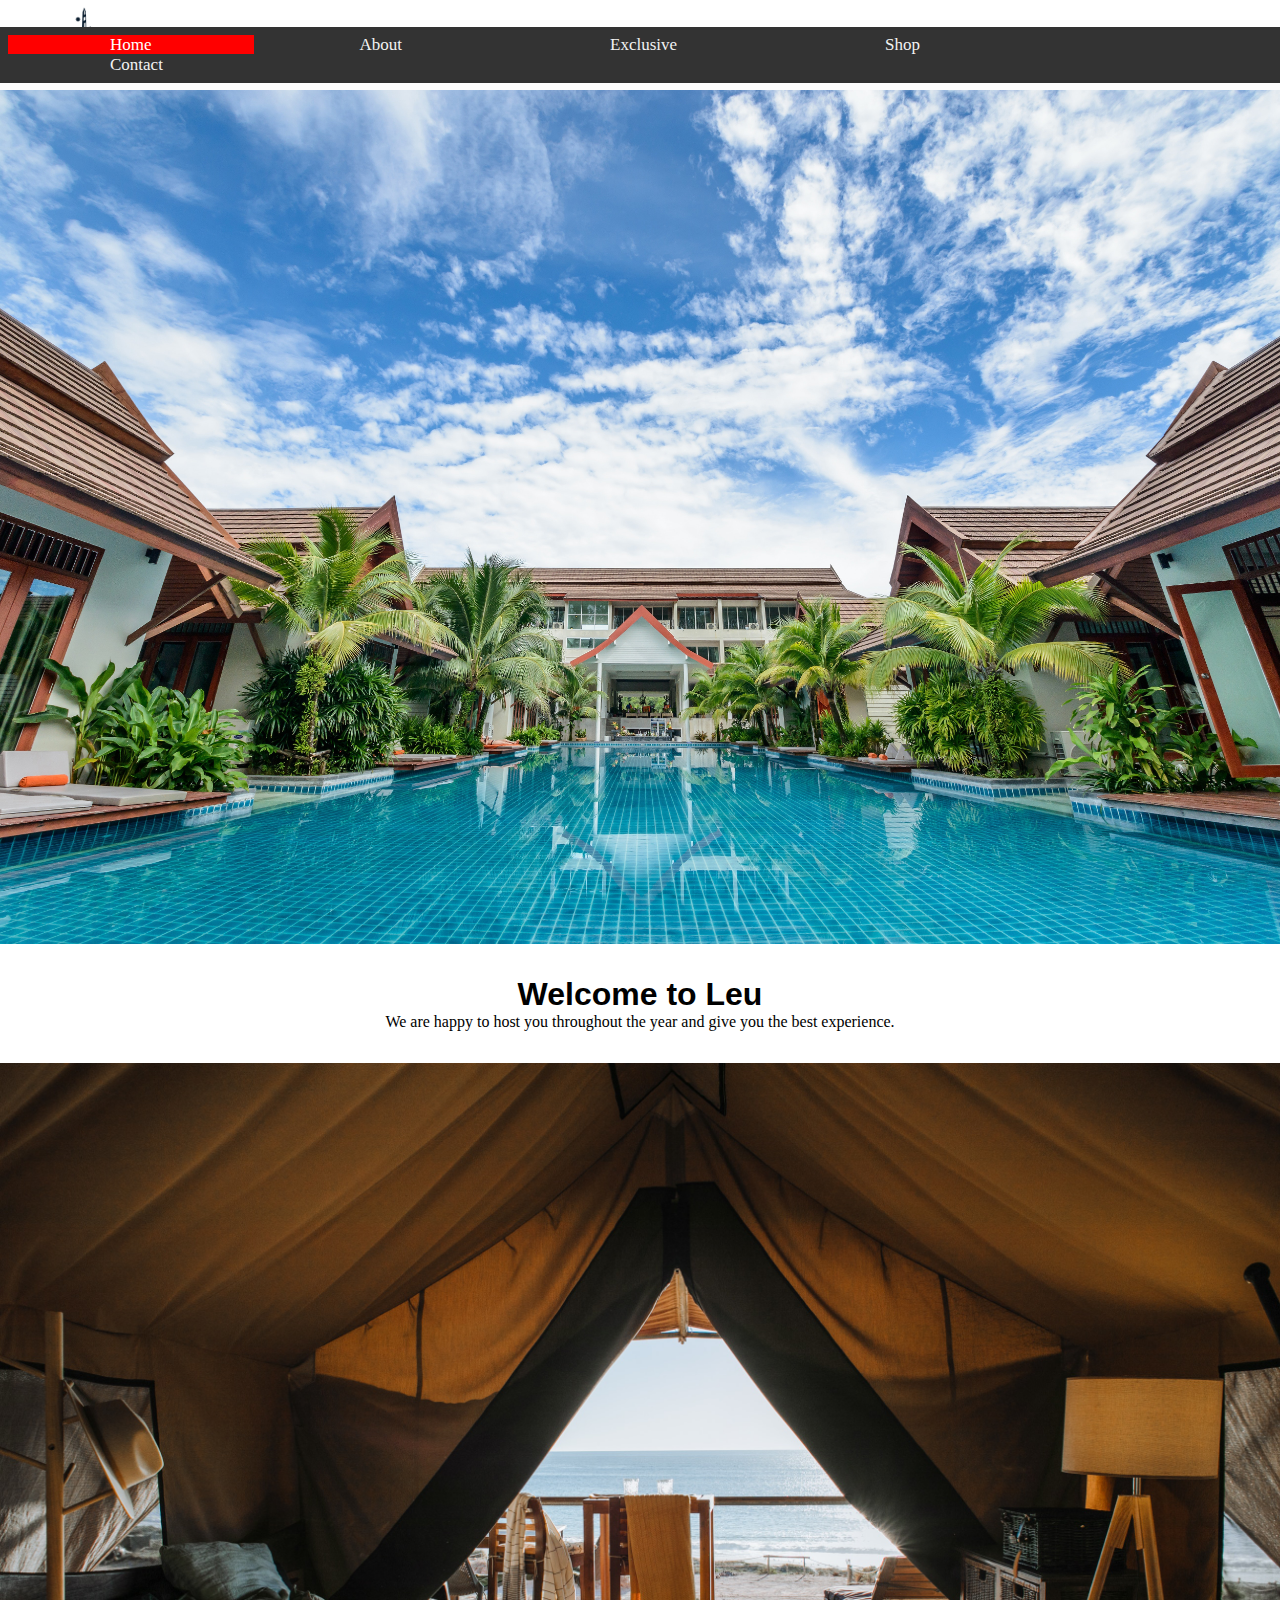
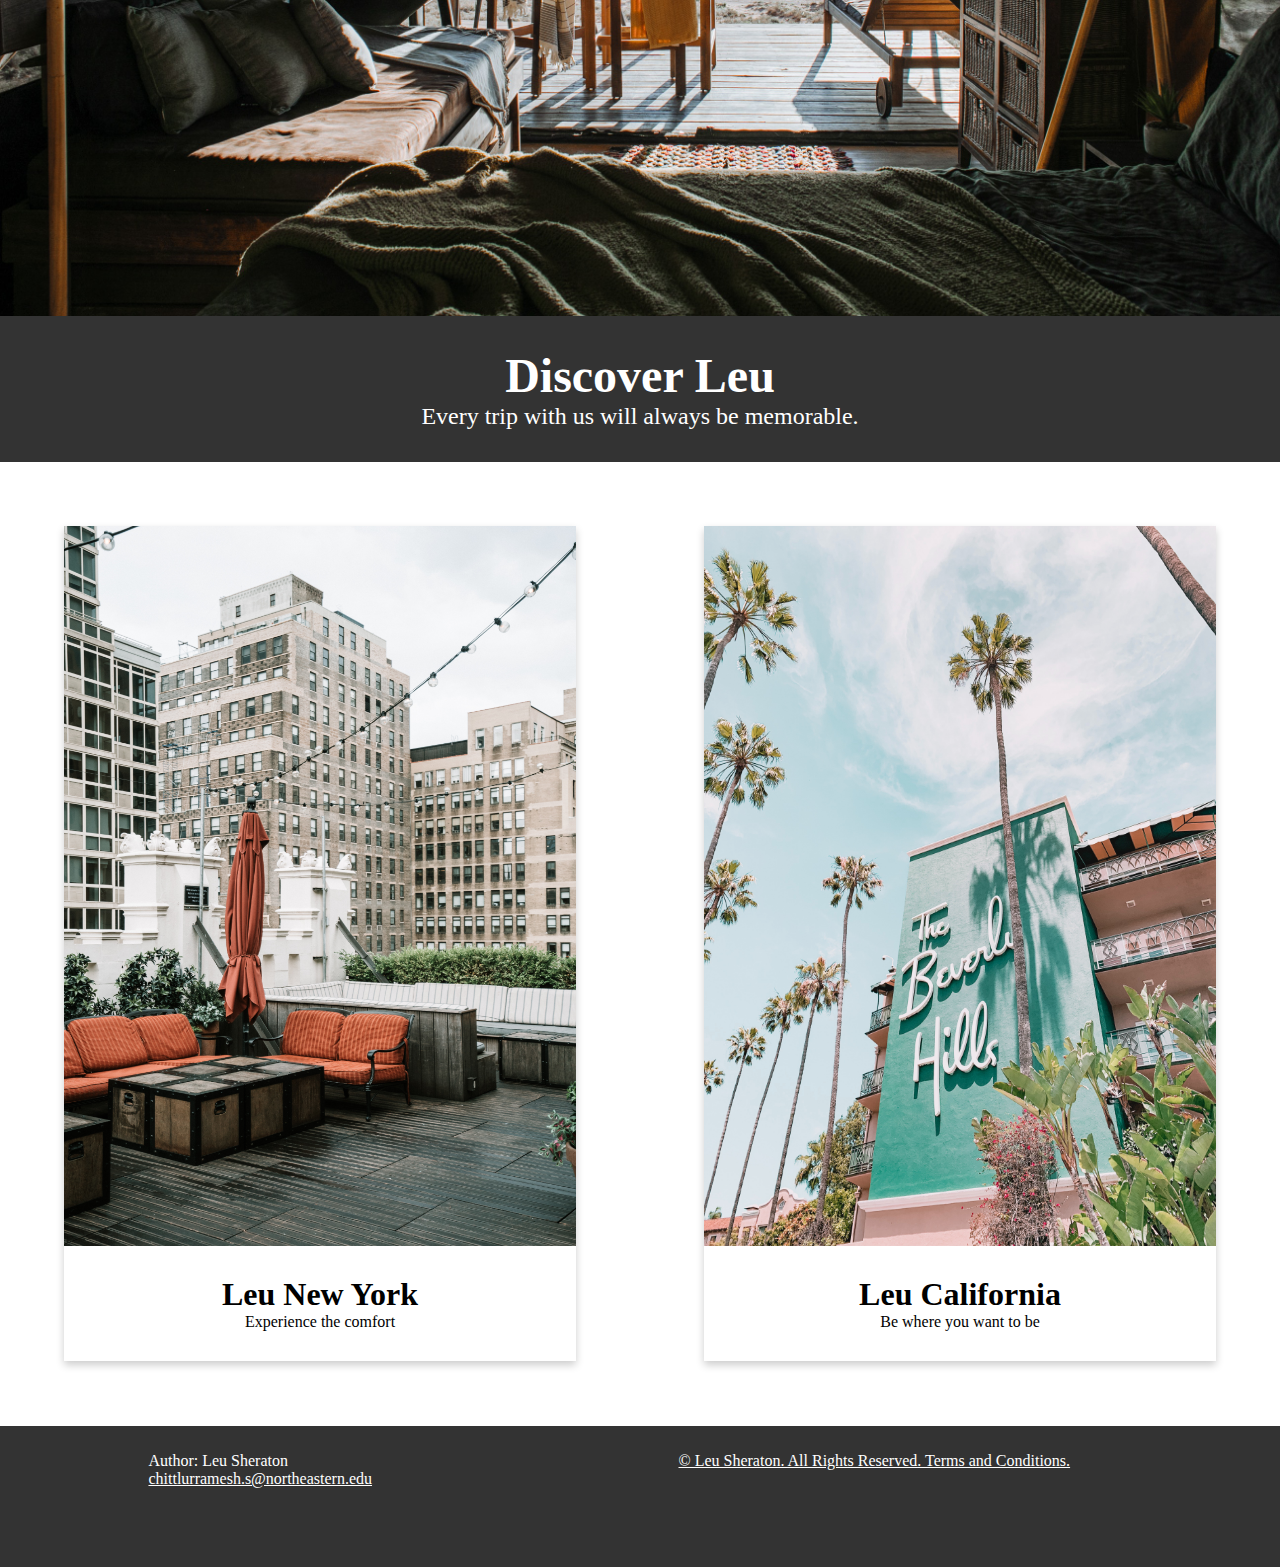
<file: assignment1/index.html>
<html lang="en">

<head>
    <meta charset="UTF-8">
    <meta http-equiv="X-UA-Compatible" content="IE=edge">
    <meta name="viewport" content="width=device-width, initial-scale=1.0">
    <link rel="stylesheet" href="index.css">
    <link rel="shortcut icon" href="images/favicon.ico" type="image/x-icon">
    <title>Leu Sheraton</title>
</head>

<body>
    <div class="nav">
        <div class="logo">
            <img src="images/logo.png" alt="logo">
        </div>
        <div class="topnav">
            <a class="active" href="index.html">Home</a>
            <a href="about.html">About</a>
            <a  href="exclusive.html">Exclusive</a>
            <a href="shop.html">Shop</a>
            <a href="contact.html">Contact</a>
        </div>
    </div>
    <div class="mainImage">
        <img src="images/image1.jpg" alt="main image">
        
    </div>
    <div class="mainText">
        <h1>Welcome to Leu</h1>
        <p>We are happy to host you throughout the year and give you the best experience.</p>
    </div>
    <div class="mainImage1">
        <img src="images/image2.jpg" alt="main image 2">
        
    </div>
    <div class="mainText1 footer">
        <h1>Discover Leu</h1>
        <p>Every trip with us will always be memorable.</p>
    </div>
    <section class="sec">
    <div class="card">
        <img src="images/newyork.jpg" alt="Avatar" style="width:100%;height:80%;">
        <div class="container">
          <h1><b>Leu New York</b></h1>
          <p>Experience the comfort</p>
        </div>
      </div>
      <div class="card">
        <img src="images/california.jpg" alt="Avatar" style="width:100%;height: 80%;">
        <div class="container">
          <h1><b>Leu California</b></h1>
          <p>Be where you want to be</p>
        </div>
      </div>
    </section>
    <div class="footer1">
        <div class="leftdiv">
            <p>Author: Leu Sheraton</p>
            <p><a href="mailto:chittlurramesh.s@northeastern.edu">chittlurramesh.s@northeastern.edu</a></p>
          
        </div>
        <div class="rightdiv">
            <p><a href="copyright.html">&#xa9; Leu Sheraton. All Rights Reserved. Terms and Conditions.</a> </p>
          
        </div>
    </div>
</body>

</html>
</file>
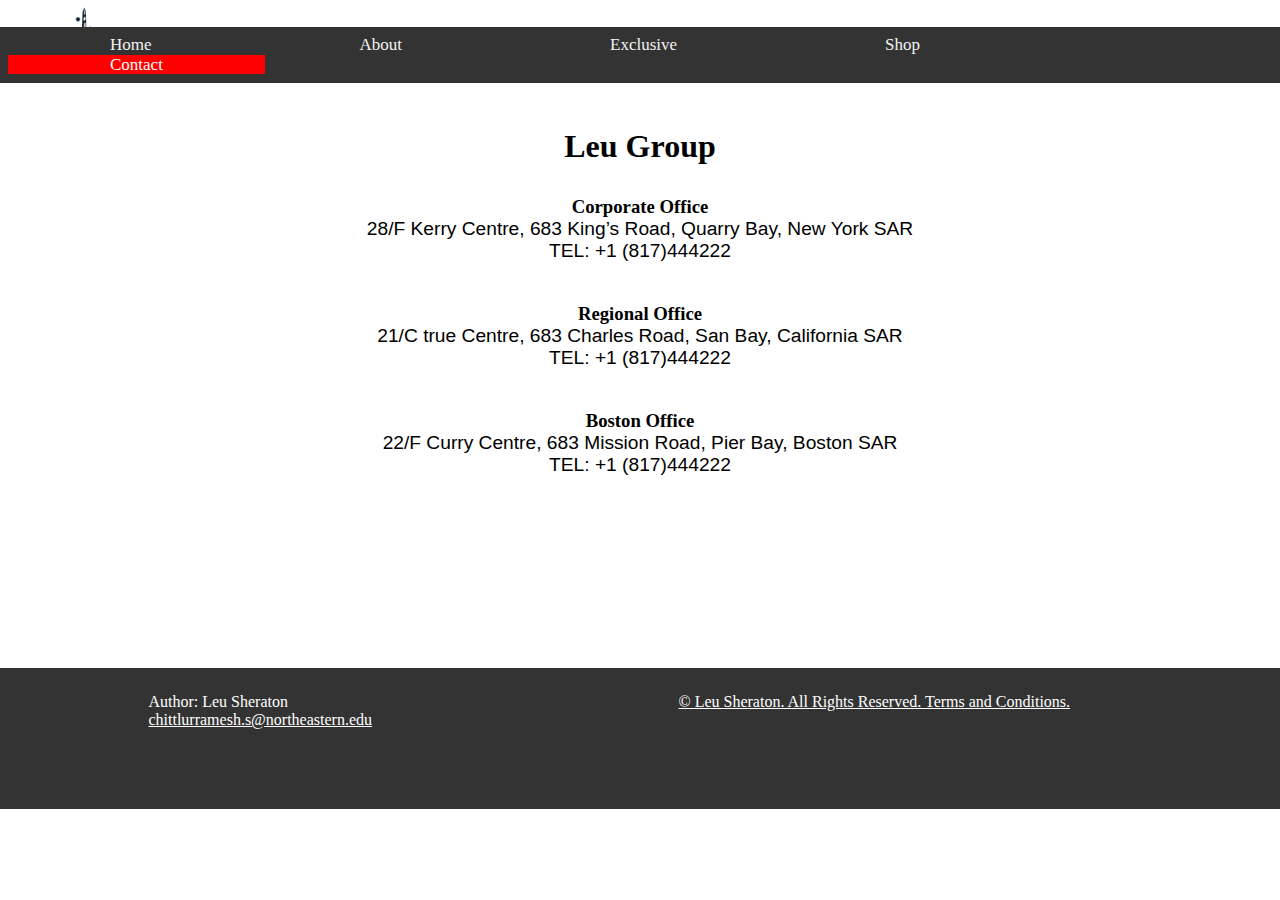
<file: assignment1/contact.html>
<html lang="en">
<head>
    <meta charset="UTF-8">
    <meta http-equiv="X-UA-Compatible" content="IE=edge">
    <meta name="viewport" content="width=device-width, initial-scale=1.0">
    <link rel="stylesheet" href="index.css">
    <link rel="shortcut icon" href="images/favicon.ico" type="image/x-icon">
    <title>Contact Us</title>
</head>
<body>
    <div class="nav">
        <div class="logo">
            <img src="images/logo.png" alt="logo">
        </div>
        <div class="topnav">
            <a  href="index.html">Home</a>
            <a  href="about.html">About</a>
            <a  href="exclusive.html">Exclusive</a>
            <a href="shop.html">Shop</a>
            <a class="active" href="contact.html">Contact</a>
        </div>
    </div>

    <div class="maincontent1">
        <h1>Leu Group</h1>
        <div style="margin-top: 3%;">
        <h3>Corporate Office</h3>
        <p>28/F Kerry Centre, 683 King’s Road, Quarry Bay, New York SAR</p>
        <p>TEL: +1 (817)444222</p>
    </div>
    <div style="margin-top: 4%;">
        <h3>Regional Office</h3>
        <p>21/C true Centre, 683 Charles Road, San Bay, California SAR</p>
        <p>TEL: +1 (817)444222</p>
    </div>
    <div style="margin-top: 4%;">
        <h3>Boston Office</h3>
        <p>22/F Curry Centre, 683 Mission Road, Pier Bay, Boston SAR</p>
        <p>TEL: +1 (817)444222</p>
    </div>
    </div>

    <div class="footer1">
        <div class="leftdiv">
            <p>Author: Leu Sheraton</p>
            <p><a href="mailto:chittlurramesh.s@northeastern.edu">chittlurramesh.s@northeastern.edu</a></p>
          
        </div>
        <div class="rightdiv">
            <p><a href="copyright.html">&#xa9; Leu Sheraton. All Rights Reserved. Terms and Conditions.</a> </p>
          
        </div>
    </div>
</body>
</html>
</file>
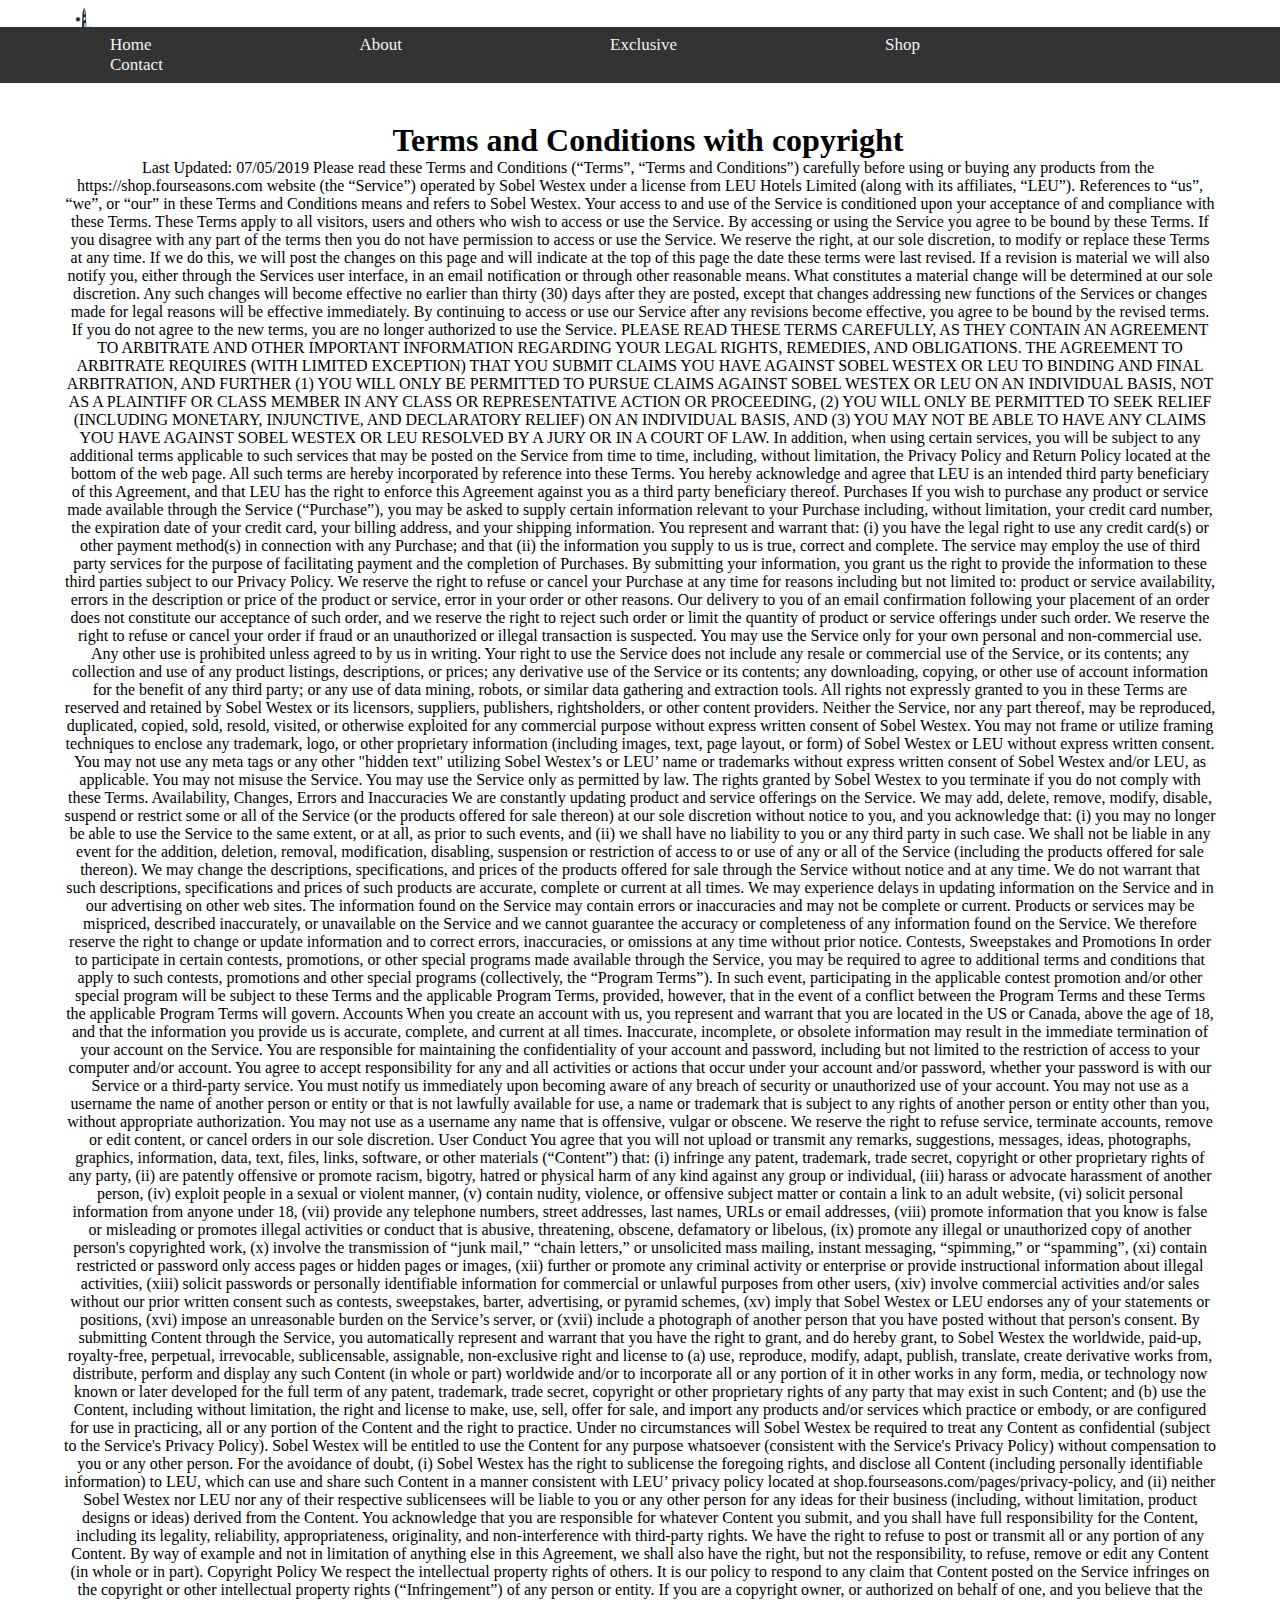
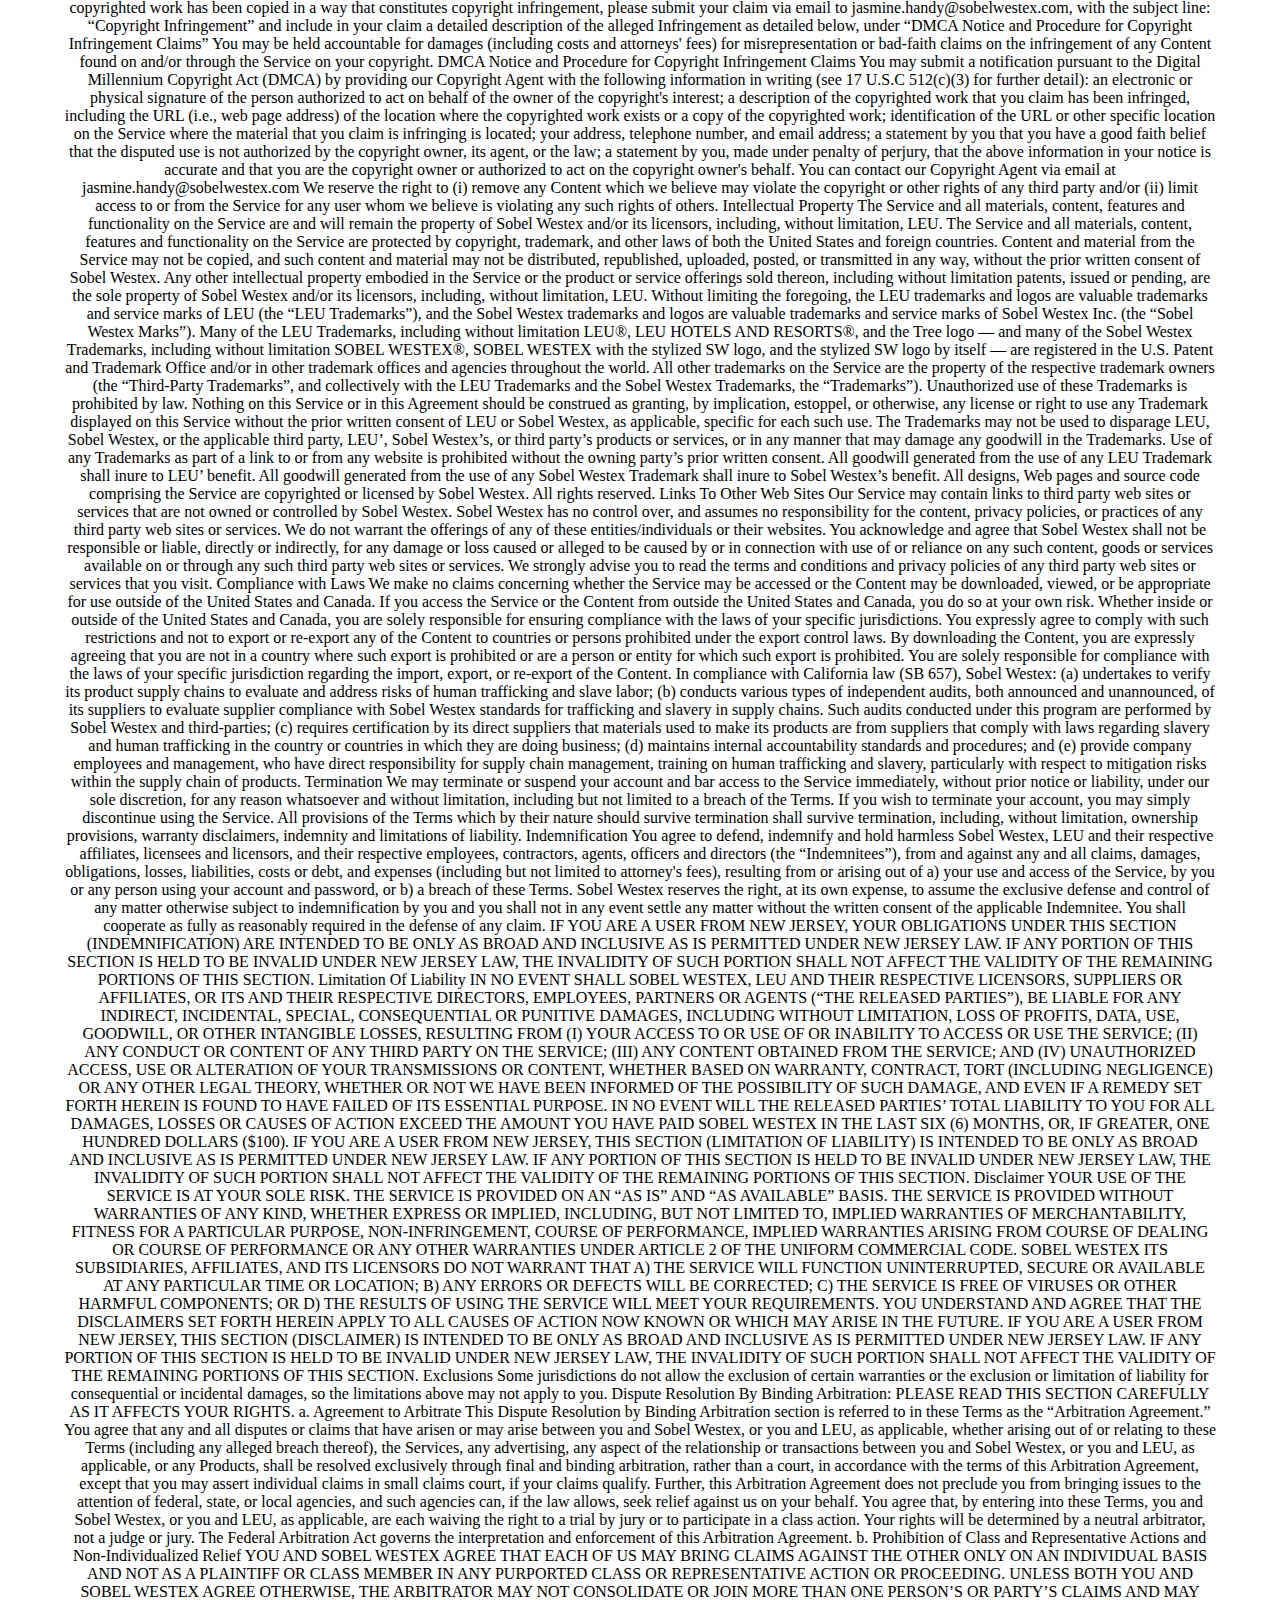
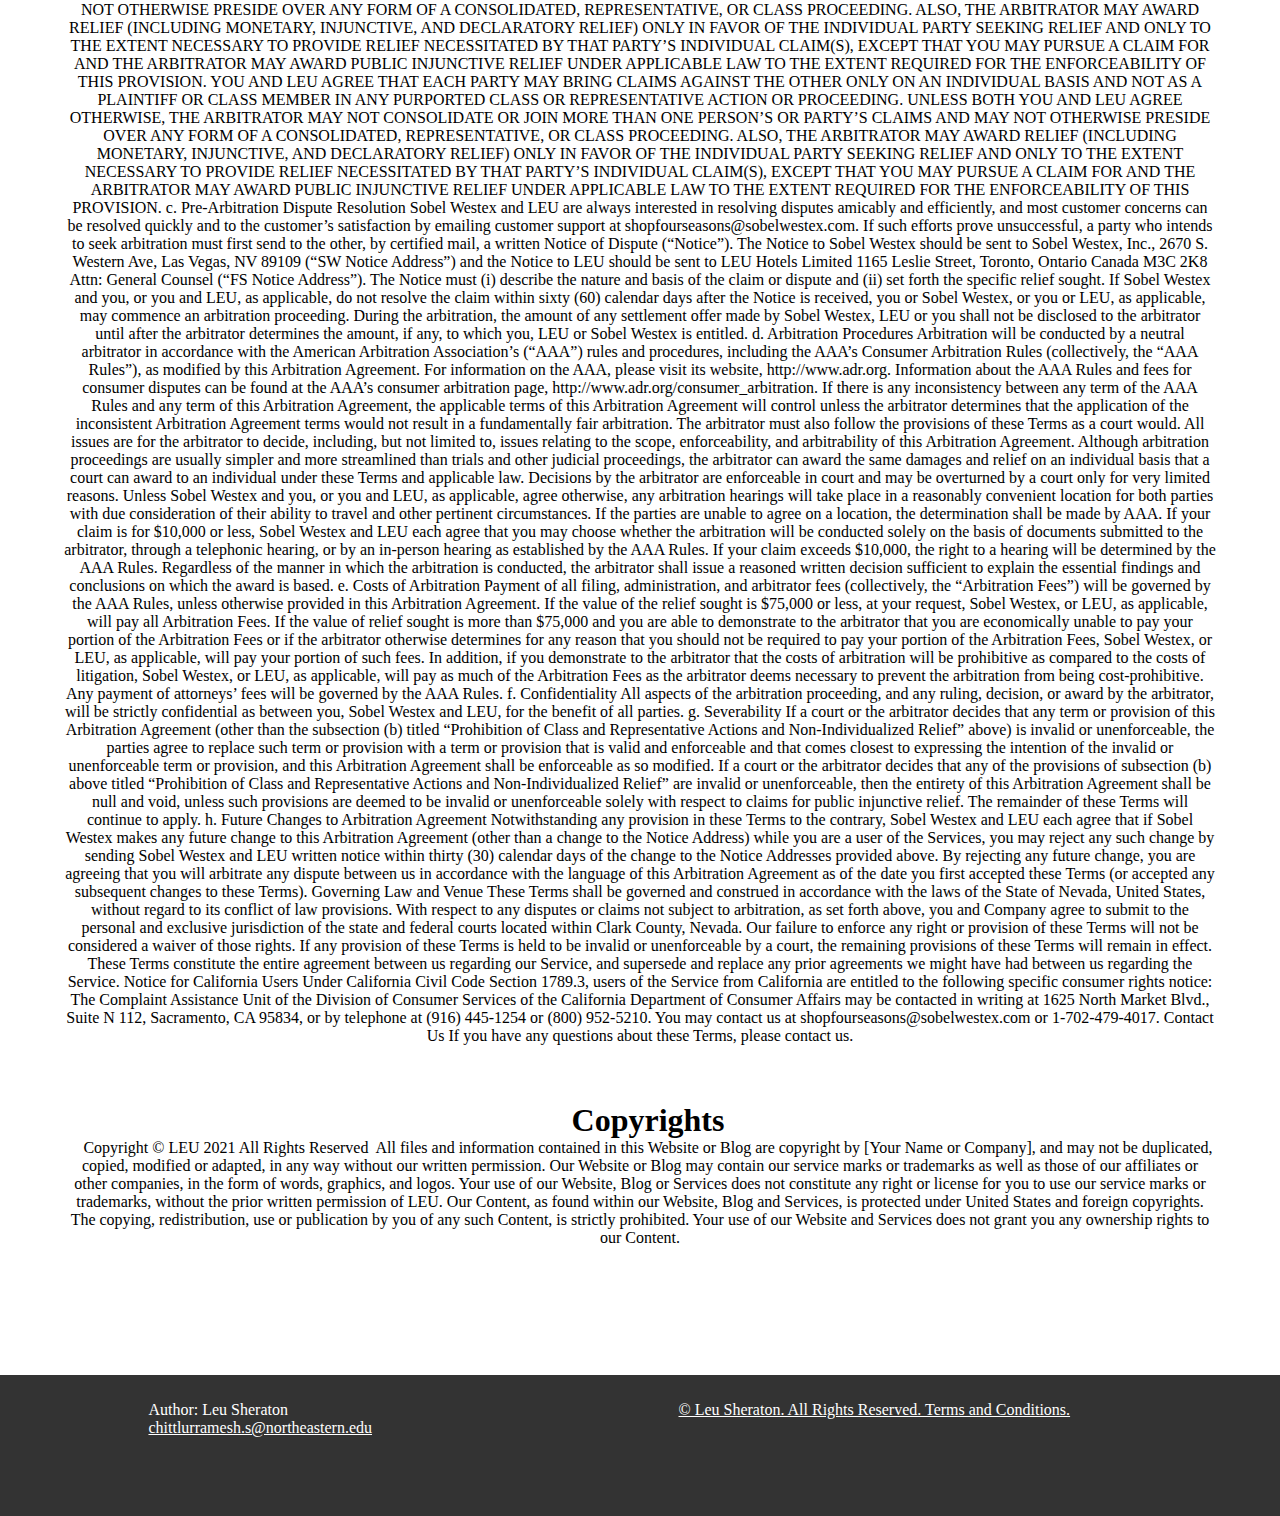
<file: assignment1/copyright.html>
<html lang="en">
<head>
    <meta charset="UTF-8">
    <meta http-equiv="X-UA-Compatible" content="IE=edge">
    <meta name="viewport" content="width=device-width, initial-scale=1.0">
    <link rel="stylesheet" href="index.css">
    <link rel="shortcut icon" href="images/favicon.ico" type="image/x-icon">
    <title>Terms and Conditions with copyright</title>
</head>
<body>
    <div class="nav">
        <div class="logo">
            <img src="images/logo.png" alt="logo">
        </div>
        <div class="topnav">
            <a  href="index.html">Home</a>
            <a  href="about.html">About</a>
            <a  href="exclusive.html">Exclusive</a>
            <a  href="shop.html">Shop</a>
            <a href="contact.html">Contact</a>
            
        </div>
    </div>
    <div class="terms">
        <h1>Terms and Conditions with copyright</h1>
        <p>Last Updated: 07/05/2019

            Please read these Terms and Conditions (“Terms”, “Terms and Conditions”) carefully before using or buying any products from the https://shop.fourseasons.com website (the “Service”) operated by Sobel Westex under a license from LEU Hotels Limited (along with its affiliates, “LEU”).  References to “us”, “we”, or “our” in these Terms and Conditions means and refers to Sobel Westex.
            
            Your access to and use of the Service is conditioned upon your acceptance of and compliance with these Terms. These Terms apply to all visitors, users and others who wish to access or use the Service.
            
            By accessing or using the Service you agree to be bound by these Terms. If you disagree with any part of the terms then you do not have permission to access or use the Service.  We reserve the right, at our sole discretion, to modify or replace these Terms at any time. If we do this, we will post the changes on this page and will indicate at the top of this page the date these terms were last revised. If a revision is material we will also notify you, either through the Services user interface, in an email notification or through other reasonable means.  What constitutes a material change will be determined at our sole discretion.  Any such changes will become effective no earlier than thirty (30) days after they are posted, except that changes addressing new functions of the Services or changes made for legal reasons will be effective immediately.   By continuing to access or use our Service after any revisions become effective, you agree to be bound by the revised terms. If you do not agree to the new terms, you are no longer authorized to use the Service.
            
            PLEASE READ THESE TERMS CAREFULLY, AS THEY CONTAIN AN AGREEMENT TO ARBITRATE AND OTHER IMPORTANT INFORMATION REGARDING YOUR LEGAL RIGHTS, REMEDIES, AND OBLIGATIONS.  THE AGREEMENT TO ARBITRATE REQUIRES (WITH LIMITED EXCEPTION) THAT YOU SUBMIT CLAIMS YOU HAVE AGAINST SOBEL WESTEX OR LEU TO BINDING AND FINAL ARBITRATION, AND FURTHER (1) YOU WILL ONLY BE PERMITTED TO PURSUE CLAIMS AGAINST SOBEL WESTEX OR LEU ON AN INDIVIDUAL BASIS, NOT AS A PLAINTIFF OR CLASS MEMBER IN ANY CLASS OR REPRESENTATIVE ACTION OR PROCEEDING, (2) YOU WILL ONLY BE PERMITTED TO SEEK RELIEF (INCLUDING MONETARY, INJUNCTIVE, AND DECLARATORY RELIEF) ON AN INDIVIDUAL BASIS, AND (3) YOU MAY NOT BE ABLE TO HAVE ANY CLAIMS YOU HAVE AGAINST SOBEL WESTEX OR LEU RESOLVED BY A JURY OR IN A COURT OF LAW.
            
            In addition, when using certain services, you will be subject to any additional terms applicable to such services that may be posted on the Service from time to time, including, without limitation, the Privacy Policy and Return Policy located at the bottom of the web page. All such terms are hereby incorporated by reference into these Terms.
            
            You hereby acknowledge and agree that LEU is an intended third party beneficiary of this Agreement, and that LEU has the right to enforce this Agreement against you as a third party beneficiary thereof.
            
            Purchases 
            
            If you wish to purchase any product or service made available through the Service (“Purchase”), you may be asked to supply certain information relevant to your Purchase including, without limitation, your credit card number, the expiration date of your credit card, your billing address, and your shipping information.
            
            You represent and warrant that: (i) you have the legal right to use any credit card(s) or other payment method(s) in connection with any Purchase; and that (ii) the information you supply to us is true, correct and complete.  The service may employ the use of third party services for the purpose of facilitating payment and the completion of Purchases. By submitting your information, you grant us the right to provide the information to these third parties subject to our Privacy Policy.
            
            We reserve the right to refuse or cancel your Purchase at any time for reasons including but not limited to: product or service availability, errors in the description or price of the product or service, error in your order or other reasons.  Our delivery to you of an email confirmation following your placement of an order does not constitute our acceptance of such order, and we reserve the right to reject such order or limit the quantity of product or service offerings under such order.
            
            We reserve the right to refuse or cancel your order if fraud or an unauthorized or illegal transaction is suspected.
            
            You may use the Service only for your own personal and non-commercial use. Any other use is prohibited unless agreed to by us in writing.  Your right to use the Service does not include any resale or commercial use of the Service, or its contents; any collection and use of any product listings, descriptions, or prices; any derivative use of the Service or its contents; any downloading, copying, or other use of account information for the benefit of any third party; or any use of data mining, robots, or similar data gathering and extraction tools. All rights not expressly granted to you in these Terms are reserved and retained by Sobel Westex or its licensors, suppliers, publishers, rightsholders, or other content providers. Neither the Service, nor any part thereof, may be reproduced, duplicated, copied, sold, resold, visited, or otherwise exploited for any commercial purpose without express written consent of Sobel Westex. You may not frame or utilize framing techniques to enclose any trademark, logo, or other proprietary information (including images, text, page layout, or form) of Sobel Westex or LEU without express written consent. You may not use any meta tags or any other "hidden text" utilizing Sobel Westex’s or LEU’ name or trademarks without express written consent of Sobel Westex and/or LEU, as applicable. You may not misuse the Service. You may use the Service only as permitted by law. The rights granted by Sobel Westex to you terminate if you do not comply with these Terms.
            
            Availability, Changes, Errors and Inaccuracies 
            
            We are constantly updating product and service offerings on the Service.
            
            We may add, delete, remove, modify, disable, suspend or restrict some or all of the Service (or the products offered for sale thereon) at our sole discretion without notice to you, and you acknowledge that: (i) you may no longer be able to use the Service to the same extent, or at all, as prior to such events, and (ii) we shall have no liability to you or any third party in such case. We shall not be liable in any event for the addition, deletion, removal, modification, disabling, suspension or restriction of access to or use of any or all of the Service (including the products offered for sale thereon).  We may change the descriptions, specifications, and prices of the products offered for sale through the Service without notice and at any time. We do not warrant that such descriptions, specifications and prices of such products are accurate, complete or current at all times. 
            
            We may experience delays in updating information on the Service and in our advertising on other web sites. The information found on the Service may contain errors or inaccuracies and may not be complete or current. Products or services may be mispriced, described inaccurately, or unavailable on the Service and we cannot guarantee the accuracy or completeness of any information found on the Service. 
            
            We therefore reserve the right to change or update information and to correct errors, inaccuracies, or omissions at any time without prior notice.
            
            Contests, Sweepstakes and Promotions 
            
            In order to participate in certain contests, promotions, or other special programs made available through the Service, you may be required to agree to additional terms and conditions that apply to such contests, promotions and other special programs (collectively, the “Program Terms”). In such event, participating in the applicable contest promotion and/or other special program will be subject to these Terms and the applicable Program Terms, provided, however, that in the event of a conflict between the Program Terms and these Terms the applicable Program Terms will govern.
            
            Accounts 
            
            When you create an account with us, you represent and warrant that you are located in the US or Canada, above the age of 18, and that the information you provide us is accurate, complete, and current at all times. Inaccurate, incomplete, or obsolete information may result in the immediate termination of your account on the Service.
            
            You are responsible for maintaining the confidentiality of your account and password, including but not limited to the restriction of access to your computer and/or account. You agree to accept responsibility for any and all activities or actions that occur under your account and/or password, whether your password is with our Service or a third-party service. You must notify us immediately upon becoming aware of any breach of security or unauthorized use of your account.
            
            You may not use as a username the name of another person or entity or that is not lawfully available for use, a name or trademark that is subject to any rights of another person or entity other than you, without appropriate authorization. You may not use as a username any name that is offensive, vulgar or obscene.
            
            We reserve the right to refuse service, terminate accounts, remove or edit content, or cancel orders in our sole discretion.
            
            User Conduct
            
            You agree that you will not upload or transmit any remarks, suggestions, messages, ideas, photographs, graphics, information, data, text, files, links, software, or other materials (“Content”) that: (i) infringe any patent, trademark, trade secret, copyright or other proprietary rights of any party, (ii) are patently offensive or promote racism, bigotry, hatred or physical harm of any kind against any group or individual, (iii) harass or advocate harassment of another person, (iv) exploit people in a sexual or violent manner, (v) contain nudity, violence, or offensive subject matter or contain a link to an adult website, (vi) solicit personal information from anyone under 18, (vii) provide any telephone numbers, street addresses, last names, URLs or email addresses, (viii) promote information that you know is false or misleading or promotes illegal activities or conduct that is abusive, threatening, obscene, defamatory or libelous, (ix) promote any illegal or unauthorized copy of another person's copyrighted work, (x) involve the transmission of “junk mail,” “chain letters,” or unsolicited mass mailing, instant messaging, “spimming,” or “spamming”, (xi) contain restricted or password only access pages or hidden pages or images, (xii) further or promote any criminal activity or enterprise or provide instructional information about illegal activities, (xiii) solicit passwords or personally identifiable information for commercial or unlawful purposes from other users, (xiv) involve commercial activities and/or sales without our prior written consent such as contests, sweepstakes, barter, advertising, or pyramid schemes, (xv) imply that Sobel Westex or LEU endorses any of your statements or positions, (xvi) impose an unreasonable burden on the Service’s server, or (xvii) include a photograph of another person that you have posted without that person's consent.
            
            By submitting Content through the Service, you automatically represent and warrant that you have the right to grant, and do hereby grant, to Sobel Westex the worldwide, paid-up, royalty-free, perpetual, irrevocable, sublicensable, assignable, non-exclusive right and license to (a) use, reproduce, modify, adapt, publish, translate, create derivative works from, distribute, perform and display any such Content (in whole or part) worldwide and/or to incorporate all or any portion of it in other works in any form, media, or technology now known or later developed for the full term of any patent, trademark, trade secret, copyright or other proprietary rights of any party that may exist in such Content; and (b) use the Content, including without limitation, the right and license to make, use, sell, offer for sale, and import any products and/or services which practice or embody, or are configured for use in practicing, all or any portion of the Content and the right to practice. Under no circumstances will Sobel Westex be required to treat any Content as confidential (subject to the Service's Privacy Policy). Sobel Westex will be entitled to use the Content for any purpose whatsoever (consistent with the Service's Privacy Policy) without compensation to you or any other person. For the avoidance of doubt, (i) Sobel Westex has the right to sublicense the foregoing rights, and disclose all Content (including personally identifiable information) to LEU, which can use and share such Content in a manner consistent with LEU’ privacy policy located at shop.fourseasons.com/pages/privacy-policy, and (ii) neither Sobel Westex nor LEU nor any of their respective sublicensees will be liable to you or any other person for any ideas for their business (including, without limitation, product designs or ideas) derived from the Content.
            
            You acknowledge that you are responsible for whatever Content you submit, and you shall have full responsibility for the Content, including its legality, reliability, appropriateness, originality, and non-interference with third-party rights.
            
            We have the right to refuse to post or transmit all or any portion of any Content. By way of example and not in limitation of anything else in this Agreement, we shall also have the right, but not the responsibility, to refuse, remove or edit any Content (in whole or in part).
            
            Copyright Policy 
            
            We respect the intellectual property rights of others. It is our policy to respond to any claim that Content posted on the Service infringes on the copyright or other intellectual property rights (“Infringement”) of any person or entity.
            
            If you are a copyright owner, or authorized on behalf of one, and you believe that the copyrighted work has been copied in a way that constitutes copyright infringement, please submit your claim via email to jasmine.handy@sobelwestex.com, with the subject line: “Copyright Infringement” and include in your claim a detailed description of the alleged Infringement as detailed below, under “DMCA Notice and Procedure for Copyright Infringement Claims”
            
            You may be held accountable for damages (including costs and attorneys' fees) for misrepresentation or bad-faith claims on the infringement of any Content found on and/or through the Service on your copyright.
            
            DMCA Notice and Procedure for Copyright Infringement Claims 
            
            You may submit a notification pursuant to the Digital Millennium Copyright Act (DMCA) by providing our Copyright Agent with the following information in writing (see 17 U.S.C 512(c)(3) for further detail):
            
            an electronic or physical signature of the person authorized to act on behalf of the owner of the copyright's interest;
            a description of the copyrighted work that you claim has been infringed, including the URL (i.e., web page address) of the location where the copyrighted work exists or a copy of the copyrighted work;
            identification of the URL or other specific location on the Service where the material that you claim is infringing is located;
            your address, telephone number, and email address;
            a statement by you that you have a good faith belief that the disputed use is not authorized by the copyright owner, its agent, or the law;
            a statement by you, made under penalty of perjury, that the above information in your notice is accurate and that you are the copyright owner or authorized to act on the copyright owner's behalf.
            You can contact our Copyright Agent via email at jasmine.handy@sobelwestex.com
            
            We reserve the right to (i) remove any Content which we believe may violate the copyright or other rights of any third party and/or (ii) limit access to or from the Service for any user whom we believe is violating any such rights of others.
            
            Intellectual Property 
            
            The Service and all materials, content, features and functionality on the Service are and will remain the property of Sobel Westex and/or its licensors, including, without limitation, LEU. The Service and all materials, content, features and functionality on the Service are protected by copyright, trademark, and other laws of both the United States and foreign countries. Content and material from the Service may not be copied, and such content and material may not be distributed, republished, uploaded, posted, or transmitted in any way, without the prior written consent of Sobel Westex.
            
            Any other intellectual property embodied in the Service or the product or service offerings sold thereon, including without limitation patents, issued or pending, are the sole property of Sobel Westex and/or its licensors, including, without limitation, LEU.
            
            Without limiting the foregoing, the LEU trademarks and logos are valuable trademarks and service marks of LEU (the “LEU Trademarks”), and the Sobel Westex trademarks and logos are valuable trademarks and service marks of Sobel Westex Inc. (the “Sobel Westex Marks”).   Many of the LEU Trademarks, including without limitation LEU®, LEU HOTELS AND RESORTS®, and the Tree logo — and many of the Sobel Westex Trademarks, including without limitation SOBEL WESTEX®, SOBEL WESTEX with the stylized SW logo, and the stylized SW logo by itself — are registered in the U.S. Patent and Trademark Office and/or in other trademark offices and agencies throughout the world.  All other trademarks on the Service are the property of the respective trademark owners (the “Third-Party Trademarks”, and collectively with the LEU Trademarks and the Sobel Westex Trademarks, the “Trademarks”). Unauthorized use of these Trademarks is prohibited by law. Nothing on this Service or in this Agreement should be construed as granting, by implication, estoppel, or otherwise, any license or right to use any Trademark displayed on this Service without the prior written consent of LEU or Sobel Westex, as applicable, specific for each such use. The Trademarks may not be used to disparage LEU, Sobel Westex, or the applicable third party, LEU’, Sobel Westex’s, or third party’s products or services, or in any manner that may damage any goodwill in the Trademarks. Use of any Trademarks as part of a link to or from any website is prohibited without the owning party’s prior written consent. All goodwill generated from the use of any LEU Trademark shall inure to LEU’ benefit.  All goodwill generated from the use of any Sobel Westex Trademark shall inure to Sobel Westex’s benefit.  All designs, Web pages and source code comprising the Service are copyrighted or licensed by Sobel Westex. All rights reserved.
            
            Links To Other Web Sites 
            
            Our Service may contain links to third party web sites or services that are not owned or controlled by Sobel Westex.
            
            Sobel Westex has no control over, and assumes no responsibility for the content, privacy policies, or practices of any third party web sites or services. We do not warrant the offerings of any of these entities/individuals or their websites.
            
            You acknowledge and agree that Sobel Westex shall not be responsible or liable, directly or indirectly, for any damage or loss caused or alleged to be caused by or in connection with use of or reliance on any such content, goods or services available on or through any such third party web sites or services.
            
            We strongly advise you to read the terms and conditions and privacy policies of any third party web sites or services that you visit.
            
            Compliance with Laws
            
            We make no claims concerning whether the Service may be accessed or the Content may be downloaded, viewed, or be appropriate for use outside of the United States and Canada. If you access the Service or the Content from outside the United States and Canada, you do so at your own risk. Whether inside or outside of the United States and Canada, you are solely responsible for ensuring compliance with the laws of your specific jurisdictions.
            
            You expressly agree to comply with such restrictions and not to export or re-export any of the Content to countries or persons prohibited under the export control laws. By downloading the Content, you are expressly agreeing that you are not in a country where such export is prohibited or are a person or entity for which such export is prohibited. You are solely responsible for compliance with the laws of your specific jurisdiction regarding the import, export, or re-export of the Content.
            
            In compliance with California law (SB 657), Sobel Westex: (a) undertakes to verify its product supply chains to evaluate and address risks of human trafficking and slave labor; (b) conducts various types of independent audits, both announced and unannounced, of its suppliers to evaluate supplier compliance with Sobel Westex standards for trafficking and slavery in supply chains. Such audits conducted under this program are performed by Sobel Westex and third-parties; (c) requires certification by its direct suppliers that materials used to make its products are from suppliers that comply with laws regarding slavery and human trafficking in the country or countries in which they are doing business; (d) maintains internal accountability standards and procedures; and (e) provide company employees and management, who have direct responsibility for supply chain management, training on human trafficking and slavery, particularly with respect to mitigation risks within the supply chain of products.
            
            Termination 
            
            We may terminate or suspend your account and bar access to the Service immediately, without prior notice or liability, under our sole discretion, for any reason whatsoever and without limitation, including but not limited to a breach of the Terms.
            
            If you wish to terminate your account, you may simply discontinue using the Service.
            
            All provisions of the Terms which by their nature should survive termination shall survive termination, including, without limitation, ownership provisions, warranty disclaimers, indemnity and limitations of liability.
            
            Indemnification 
            
            You agree to defend, indemnify and hold harmless Sobel Westex, LEU and their respective affiliates, licensees and licensors, and their respective employees, contractors, agents, officers and directors (the “Indemnitees”), from and against any and all claims, damages, obligations, losses, liabilities, costs or debt, and expenses (including but not limited to attorney's fees), resulting from or arising out of a) your use and access of the Service, by you or any person using your account and password, or b) a breach of these Terms.  Sobel Westex reserves the right, at its own expense, to assume the exclusive defense and control of any matter otherwise subject to indemnification by you and you shall not in any event settle any matter without the written consent of the applicable Indemnitee. You shall cooperate as fully as reasonably required in the defense of any claim.
            
            IF YOU ARE A USER FROM NEW JERSEY, YOUR OBLIGATIONS UNDER THIS SECTION (INDEMNIFICATION) ARE INTENDED TO BE ONLY AS BROAD AND INCLUSIVE AS IS PERMITTED UNDER NEW JERSEY LAW. IF ANY PORTION OF THIS SECTION IS HELD TO BE INVALID UNDER NEW JERSEY LAW, THE INVALIDITY OF SUCH PORTION SHALL NOT AFFECT THE VALIDITY OF THE REMAINING PORTIONS OF THIS SECTION.
            
            Limitation Of Liability 
            
            IN NO EVENT SHALL SOBEL WESTEX, LEU AND THEIR RESPECTIVE LICENSORS, SUPPLIERS OR AFFILIATES, OR ITS AND THEIR RESPECTIVE DIRECTORS, EMPLOYEES, PARTNERS OR AGENTS (“THE RELEASED PARTIES”), BE LIABLE FOR ANY INDIRECT, INCIDENTAL, SPECIAL, CONSEQUENTIAL OR PUNITIVE DAMAGES, INCLUDING WITHOUT LIMITATION, LOSS OF PROFITS, DATA, USE, GOODWILL, OR OTHER INTANGIBLE LOSSES, RESULTING FROM (I) YOUR ACCESS TO OR USE OF OR INABILITY TO ACCESS OR USE THE SERVICE; (II) ANY CONDUCT OR CONTENT OF ANY THIRD PARTY ON THE SERVICE; (III) ANY CONTENT OBTAINED FROM THE SERVICE; AND (IV) UNAUTHORIZED ACCESS, USE OR ALTERATION OF YOUR TRANSMISSIONS OR CONTENT, WHETHER BASED ON WARRANTY, CONTRACT, TORT (INCLUDING NEGLIGENCE) OR ANY OTHER LEGAL THEORY, WHETHER OR NOT WE HAVE BEEN INFORMED OF THE POSSIBILITY OF SUCH DAMAGE, AND EVEN IF A REMEDY SET FORTH HEREIN IS FOUND TO HAVE FAILED OF ITS ESSENTIAL PURPOSE.
            
            IN NO EVENT WILL THE RELEASED PARTIES’ TOTAL LIABILITY TO YOU FOR ALL DAMAGES, LOSSES OR CAUSES OF ACTION EXCEED THE AMOUNT YOU HAVE PAID SOBEL WESTEX IN THE LAST SIX (6) MONTHS, OR, IF GREATER, ONE HUNDRED DOLLARS ($100).
            
            IF YOU ARE A USER FROM NEW JERSEY, THIS SECTION (LIMITATION OF LIABILITY) IS INTENDED TO BE ONLY AS BROAD AND INCLUSIVE AS IS PERMITTED UNDER NEW JERSEY LAW. IF ANY PORTION OF THIS SECTION IS HELD TO BE INVALID UNDER NEW JERSEY LAW, THE INVALIDITY OF SUCH PORTION SHALL NOT AFFECT THE VALIDITY OF THE REMAINING PORTIONS OF THIS SECTION.
            
            Disclaimer 
            
            YOUR USE OF THE SERVICE IS AT YOUR SOLE RISK. THE SERVICE IS PROVIDED ON AN “AS IS” AND “AS AVAILABLE” BASIS. THE SERVICE IS PROVIDED WITHOUT WARRANTIES OF ANY KIND, WHETHER EXPRESS OR IMPLIED, INCLUDING, BUT NOT LIMITED TO, IMPLIED WARRANTIES OF MERCHANTABILITY, FITNESS FOR A PARTICULAR PURPOSE, NON-INFRINGEMENT, COURSE OF PERFORMANCE, IMPLIED WARRANTIES ARISING FROM COURSE OF DEALING OR COURSE OF PERFORMANCE OR ANY OTHER WARRANTIES UNDER ARTICLE 2 OF THE UNIFORM COMMERCIAL CODE.  SOBEL WESTEX ITS SUBSIDIARIES, AFFILIATES, AND ITS LICENSORS DO NOT WARRANT THAT A) THE SERVICE WILL FUNCTION UNINTERRUPTED, SECURE OR AVAILABLE AT ANY PARTICULAR TIME OR LOCATION; B) ANY ERRORS OR DEFECTS WILL BE CORRECTED; C) THE SERVICE IS FREE OF VIRUSES OR OTHER HARMFUL COMPONENTS; OR D) THE RESULTS OF USING THE SERVICE WILL MEET YOUR REQUIREMENTS.
            
            YOU UNDERSTAND AND AGREE THAT THE DISCLAIMERS SET FORTH HEREIN APPLY TO ALL CAUSES OF ACTION NOW KNOWN OR WHICH MAY ARISE IN THE FUTURE.
            
            IF YOU ARE A USER FROM NEW JERSEY, THIS SECTION (DISCLAIMER) IS INTENDED TO BE ONLY AS BROAD AND INCLUSIVE AS IS PERMITTED UNDER NEW JERSEY LAW. IF ANY PORTION OF THIS SECTION IS HELD TO BE INVALID UNDER NEW JERSEY LAW, THE INVALIDITY OF SUCH PORTION SHALL NOT AFFECT THE VALIDITY OF THE REMAINING PORTIONS OF THIS SECTION.
            
            Exclusions 
            
            Some jurisdictions do not allow the exclusion of certain warranties or the exclusion or limitation of liability for consequential or incidental damages, so the limitations above may not apply to you.
            
             
            
            Dispute Resolution By Binding Arbitration:
            
            PLEASE READ THIS SECTION CAREFULLY AS IT AFFECTS YOUR RIGHTS.
            
            a. Agreement to Arbitrate
            This Dispute Resolution by Binding Arbitration section is referred to in these Terms as the “Arbitration Agreement.”  You agree that any and all disputes or claims that have arisen or may arise between you and Sobel Westex, or you and LEU, as applicable, whether arising out of or relating to these Terms (including any alleged breach thereof), the Services, any advertising, any aspect of the relationship or transactions between you and Sobel Westex, or you and LEU, as applicable, or any Products, shall be resolved exclusively through final and binding arbitration, rather than a court, in accordance with the terms of this Arbitration Agreement, except that you may assert individual claims in small claims court, if your claims qualify.  Further, this Arbitration Agreement does not preclude you from bringing issues to the attention of federal, state, or local agencies, and such agencies can, if the law allows, seek relief against us on your behalf.  You agree that, by entering into these Terms, you and Sobel Westex, or you and LEU, as applicable, are each waiving the right to a trial by jury or to participate in a class action.  Your rights will be determined by a neutral arbitrator, not a judge or jury.  The Federal Arbitration Act governs the interpretation and enforcement of this Arbitration Agreement.
            
            b. Prohibition of Class and Representative Actions and Non-Individualized Relief
            
            YOU AND SOBEL WESTEX AGREE THAT EACH OF US MAY BRING CLAIMS AGAINST THE OTHER ONLY ON AN INDIVIDUAL BASIS AND NOT AS A PLAINTIFF OR CLASS MEMBER IN ANY PURPORTED CLASS OR REPRESENTATIVE ACTION OR PROCEEDING.  UNLESS BOTH YOU AND SOBEL WESTEX AGREE OTHERWISE, THE ARBITRATOR MAY NOT CONSOLIDATE OR JOIN MORE THAN ONE PERSON’S OR PARTY’S CLAIMS AND MAY NOT OTHERWISE PRESIDE OVER ANY FORM OF A CONSOLIDATED, REPRESENTATIVE, OR CLASS PROCEEDING. ALSO, THE ARBITRATOR MAY AWARD RELIEF (INCLUDING MONETARY, INJUNCTIVE, AND DECLARATORY RELIEF) ONLY IN FAVOR OF THE INDIVIDUAL PARTY SEEKING RELIEF AND ONLY TO THE EXTENT NECESSARY TO PROVIDE RELIEF NECESSITATED BY THAT PARTY’S INDIVIDUAL CLAIM(S), EXCEPT THAT YOU MAY PURSUE A CLAIM FOR AND THE ARBITRATOR MAY AWARD PUBLIC INJUNCTIVE RELIEF UNDER APPLICABLE LAW TO THE EXTENT REQUIRED FOR THE ENFORCEABILITY OF THIS PROVISION. 
            
            YOU AND LEU AGREE THAT EACH PARTY MAY BRING CLAIMS AGAINST THE OTHER ONLY ON AN INDIVIDUAL BASIS AND NOT AS A PLAINTIFF OR CLASS MEMBER IN ANY PURPORTED CLASS OR REPRESENTATIVE ACTION OR PROCEEDING.  UNLESS BOTH YOU AND LEU AGREE OTHERWISE, THE ARBITRATOR MAY NOT CONSOLIDATE OR JOIN MORE THAN ONE PERSON’S OR PARTY’S CLAIMS AND MAY NOT OTHERWISE PRESIDE OVER ANY FORM OF A CONSOLIDATED, REPRESENTATIVE, OR CLASS PROCEEDING.  ALSO, THE ARBITRATOR MAY AWARD RELIEF (INCLUDING MONETARY, INJUNCTIVE, AND DECLARATORY RELIEF) ONLY IN FAVOR OF THE INDIVIDUAL PARTY SEEKING RELIEF AND ONLY TO THE EXTENT NECESSARY TO PROVIDE RELIEF NECESSITATED BY THAT PARTY’S INDIVIDUAL CLAIM(S), EXCEPT THAT YOU MAY PURSUE A CLAIM FOR AND THE ARBITRATOR MAY AWARD PUBLIC INJUNCTIVE RELIEF UNDER APPLICABLE LAW TO THE EXTENT REQUIRED FOR THE ENFORCEABILITY OF THIS PROVISION. 
            
            c. Pre-Arbitration Dispute Resolution
            
            Sobel Westex and LEU are always interested in resolving disputes amicably and efficiently, and most customer concerns can be resolved quickly and to the customer’s satisfaction by emailing customer support at shopfourseasons@sobelwestex.com.  If such efforts prove unsuccessful, a party who intends to seek arbitration must first send to the other, by certified mail, a written Notice of Dispute (“Notice”).  The Notice to Sobel Westex should be sent to Sobel Westex, Inc., 2670 S. Western Ave, Las Vegas, NV 89109 (“SW Notice Address”) and the Notice to LEU should be sent to LEU Hotels Limited 1165 Leslie Street, Toronto, Ontario Canada  M3C 2K8  Attn:  General Counsel (“FS Notice Address”).  The Notice must (i) describe the nature and basis of the claim or dispute and (ii) set forth the specific relief sought.  If Sobel Westex and you, or you and LEU, as applicable, do not resolve the claim within sixty (60) calendar days after the Notice is received, you or Sobel Westex, or you or LEU, as applicable, may commence an arbitration proceeding.  During the arbitration, the amount of any settlement offer made by Sobel Westex, LEU or you shall not be disclosed to the arbitrator until after the arbitrator determines the amount, if any, to which you, LEU or Sobel Westex is entitled.
            
            d. Arbitration Procedures
            
            Arbitration will be conducted by a neutral arbitrator in accordance with the American Arbitration Association’s (“AAA”) rules and procedures, including the AAA’s Consumer Arbitration Rules (collectively, the “AAA Rules”), as modified by this Arbitration Agreement.  For information on the AAA, please visit its website, http://www.adr.org.  Information about the AAA Rules and fees for consumer disputes can be found at the AAA’s consumer arbitration page, http://www.adr.org/consumer_arbitration.  If there is any inconsistency between any term of the AAA Rules and any term of this Arbitration Agreement, the applicable terms of this Arbitration Agreement will control unless the arbitrator determines that the application of the inconsistent Arbitration Agreement terms would not result in a fundamentally fair arbitration.  The arbitrator must also follow the provisions of these Terms as a court would.  All issues are for the arbitrator to decide, including, but not limited to, issues relating to the scope, enforceability, and arbitrability of this Arbitration Agreement.  Although arbitration proceedings are usually simpler and more streamlined than trials and other judicial proceedings, the arbitrator can award the same damages and relief on an individual basis that a court can award to an individual under these Terms and applicable law.  Decisions by the arbitrator are enforceable in court and may be overturned by a court only for very limited reasons.
            
            Unless Sobel Westex and you, or you and LEU, as applicable, agree otherwise, any arbitration hearings will take place in a reasonably convenient location for both parties with due consideration of their ability to travel and other pertinent circumstances.  If the parties are unable to agree on a location, the determination shall be made by AAA.  If your claim is for $10,000 or less, Sobel Westex and LEU each agree that you may choose whether the arbitration will be conducted solely on the basis of documents submitted to the arbitrator, through a telephonic hearing, or by an in-person hearing as established by the AAA Rules.  If your claim exceeds $10,000, the right to a hearing will be determined by the AAA Rules.  Regardless of the manner in which the arbitration is conducted, the arbitrator shall issue a reasoned written decision sufficient to explain the essential findings and conclusions on which the award is based.
            
            e. Costs of Arbitration
            
            Payment of all filing, administration, and arbitrator fees (collectively, the “Arbitration Fees”) will be governed by the AAA Rules, unless otherwise provided in this Arbitration Agreement.  If the value of the relief sought is $75,000 or less, at your request, Sobel Westex, or LEU, as applicable, will pay all Arbitration Fees.  If the value of relief sought is more than $75,000 and you are able to demonstrate to the arbitrator that you are economically unable to pay your portion of the Arbitration Fees or if the arbitrator otherwise determines for any reason that you should not be required to pay your portion of the Arbitration Fees, Sobel Westex, or LEU, as applicable, will pay your portion of such fees.  In addition, if you demonstrate to the arbitrator that the costs of arbitration will be prohibitive as compared to the costs of litigation, Sobel Westex, or LEU, as applicable, will pay as much of the Arbitration Fees as the arbitrator deems necessary to prevent the arbitration from being cost-prohibitive.  Any payment of attorneys’ fees will be governed by the AAA Rules.
            
            f. Confidentiality
            
            All aspects of the arbitration proceeding, and any ruling, decision, or award by the arbitrator, will be strictly confidential as between you, Sobel Westex and LEU, for the benefit of all parties.
            
            g. Severability
            
            If a court or the arbitrator decides that any term or provision of this Arbitration Agreement (other than the subsection (b) titled “Prohibition of Class and Representative Actions and Non-Individualized Relief” above) is invalid or unenforceable, the parties agree to replace such term or provision with a term or provision that is valid and enforceable and that comes closest to expressing the intention of the invalid or unenforceable term or provision, and this Arbitration Agreement shall be enforceable as so modified.  If a court or the arbitrator decides that any of the provisions of subsection (b) above titled “Prohibition of Class and Representative Actions and Non-Individualized Relief” are invalid or unenforceable, then the entirety of this Arbitration Agreement shall be null and void, unless such provisions are deemed to be invalid or unenforceable solely with respect to claims for public injunctive relief.  The remainder of these Terms will continue to apply.
            
            h. Future Changes to Arbitration Agreement
            
            Notwithstanding any provision in these Terms to the contrary, Sobel Westex and LEU each agree that if Sobel Westex makes any future change to this Arbitration Agreement (other than a change to the Notice Address) while you are a user of the Services, you may reject any such change by sending Sobel Westex and LEU written notice within thirty (30) calendar days of the change to the Notice Addresses provided above.  By rejecting any future change, you are agreeing that you will arbitrate any dispute between us in accordance with the language of this Arbitration Agreement as of the date you first accepted these Terms (or accepted any subsequent changes to these Terms).
            
            Governing Law and Venue 
            
            These Terms shall be governed and construed in accordance with the laws of the State of Nevada, United States, without regard to its conflict of law provisions. With respect to any disputes or claims not subject to arbitration, as set forth above, you and Company agree to submit to the personal and exclusive jurisdiction of the state and federal courts located within Clark County, Nevada. Our failure to enforce any right or provision of these Terms will not be considered a waiver of those rights. If any provision of these Terms is held to be invalid or unenforceable by a court, the remaining provisions of these Terms will remain in effect. These Terms constitute the entire agreement between us regarding our Service, and supersede and replace any prior agreements we might have had between us regarding the Service.
            
            Notice for California Users
            
            Under California Civil Code Section 1789.3, users of the Service from California are entitled to the following specific consumer rights notice: The Complaint Assistance Unit of the Division of Consumer Services of the California Department of Consumer Affairs may be contacted in writing at 1625 North Market Blvd., Suite N 112, Sacramento, CA 95834, or by telephone at (916) 445-1254 or (800) 952-5210. You may contact us at shopfourseasons@sobelwestex.com or 1-702-479-4017.
            
            Contact Us 
            
            If you have any questions about these Terms, please contact us.
            
            </p>

            <h1>Copyrights</h1>
            <p>Copyright © LEU 2021 All Rights Reserved
                 All files and information contained in this Website or Blog are copyright by [Your Name or Company], and may not be duplicated, copied, modified or adapted, in any way without our written permission. Our Website or Blog may contain our service marks or trademarks as well as those of our affiliates or other companies, in the form of words, graphics, and logos. Your use of our Website, Blog or Services does not constitute any right or license for you to use our service marks or trademarks, without the prior written permission of LEU. Our Content, as found within our Website, Blog and Services, is protected under United States and foreign copyrights. The copying, redistribution, use or publication by you of any such Content, is strictly prohibited. Your use of our Website and Services does not grant you any ownership rights to our Content.
                
                </p>
    </div>
    <div class="footer1">
        <div class="leftdiv">
            <p>Author: Leu Sheraton</p>
            <p><a href="mailto:chittlurramesh.s@northeastern.edu">chittlurramesh.s@northeastern.edu</a></p>
          
        </div>
        <div class="rightdiv">
            <p><a href="#">&#xa9; Leu Sheraton. All Rights Reserved. Terms and Conditions.</a> </p>
          
        </div>
    </div>
</body>
</html>
</file>
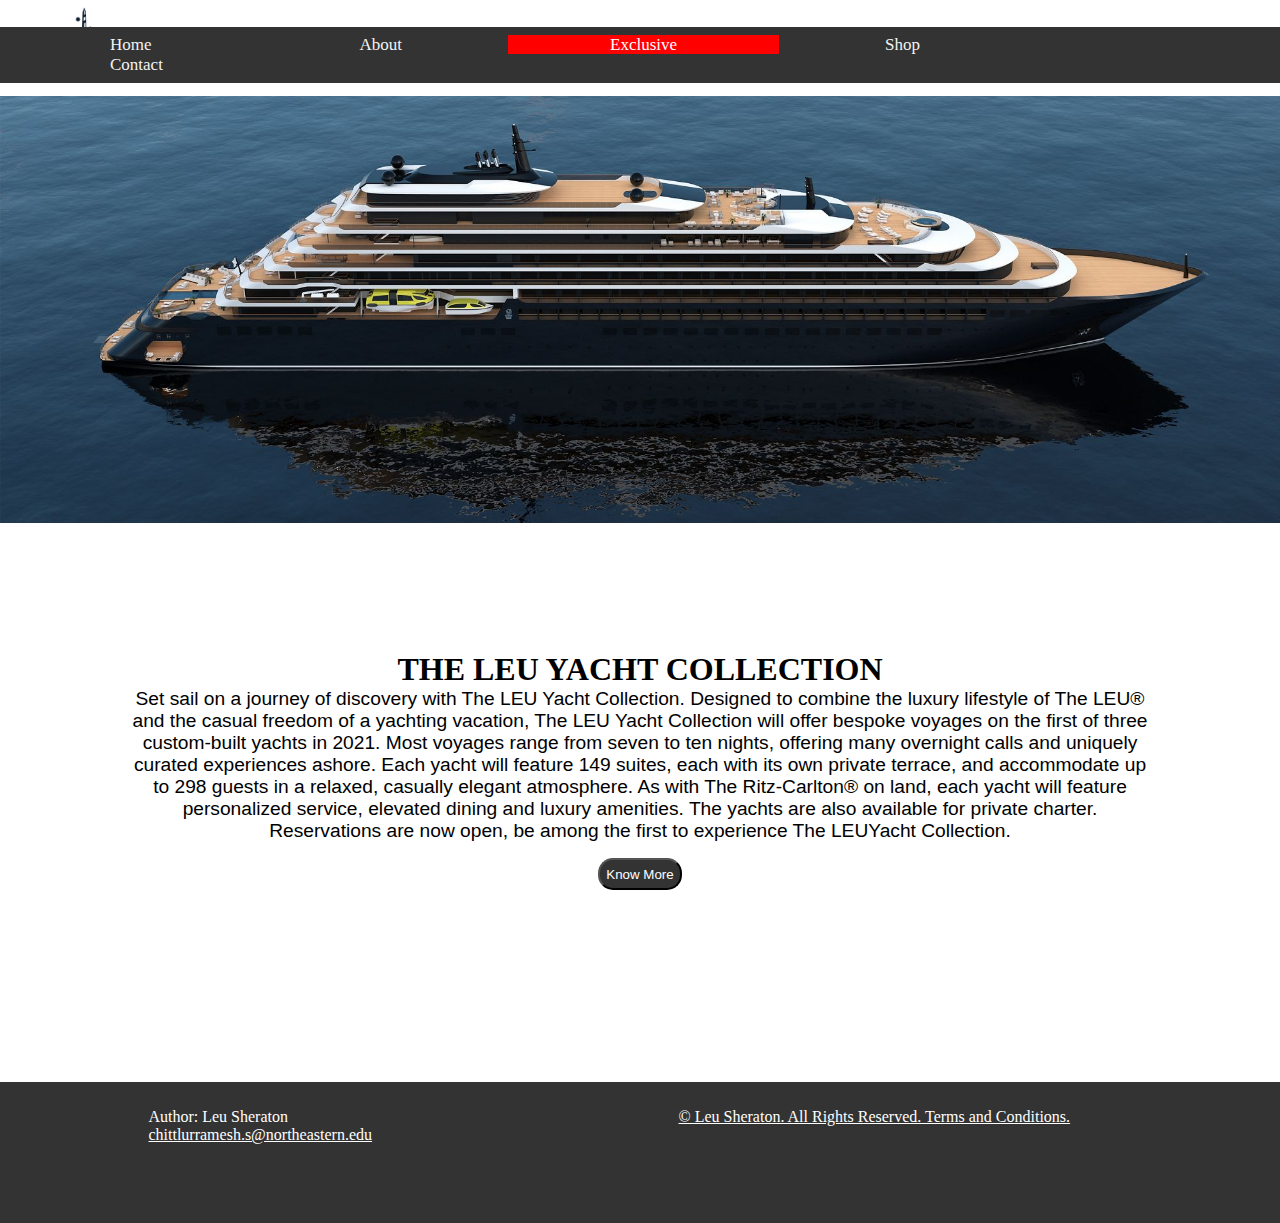
<file: assignment1/exclusive.html>
<html lang="en">
<head>
    <meta charset="UTF-8">
    <meta http-equiv="X-UA-Compatible" content="IE=edge">
    <meta name="viewport" content="width=device-width, initial-scale=1.0">
    <link rel="stylesheet" href="index.css">
    <link rel="shortcut icon" href="images/favicon.ico" type="image/x-icon">
    <title>Exclusive</title>
</head>
<body>
    <div class="nav">
        <div class="logo">
            <img src="images/logo.png" alt="logo">
        </div>
        <div class="topnav">
            <a  href="index.html">Home</a>
            <a  href="about.html">About</a>
            <a class="active" href="exclusive.html">Exclusive</a>
            <a href="shop.html">Shop</a>
            <a href="contact.html">Contact</a>
            
        </div>
    </div>
    <div class="section1">
        <img src="images/yatch.jpeg" alt="">
    </div>
    <div class="maincontent1">
        <h1>THE LEU YACHT COLLECTION</h1>
<p>Set sail on a journey of discovery with The LEU Yacht Collection. Designed to combine the luxury lifestyle of The LEU® and the casual freedom of a yachting vacation, The LEU Yacht Collection will offer bespoke voyages on the first of three custom-built yachts in 2021. Most voyages range from seven to ten nights, offering many overnight calls and uniquely curated experiences ashore. Each yacht will feature 149 suites, each with its own private terrace, and accommodate up to 298 guests in a relaxed, casually elegant atmosphere. As with The Ritz-Carlton® on land, each yacht will feature personalized service, elevated dining and luxury amenities. The yachts are also available for private charter.
    Reservations are now open, be among the first to experience The LEUYacht Collection.</p>
           <button>Know More</button>
    </div>
    <div class="footer1">
        <div class="leftdiv">
            <p>Author: Leu Sheraton</p>
            <p><a href="mailto:chittlurramesh.s@northeastern.edu">chittlurramesh.s@northeastern.edu</a></p>
          
        </div>
        <div class="rightdiv">
            <p><a href="copyright.html">&#xa9; Leu Sheraton. All Rights Reserved. Terms and Conditions.</a> </p>
          
        </div>
    </div>
</body>
</html>
</file>
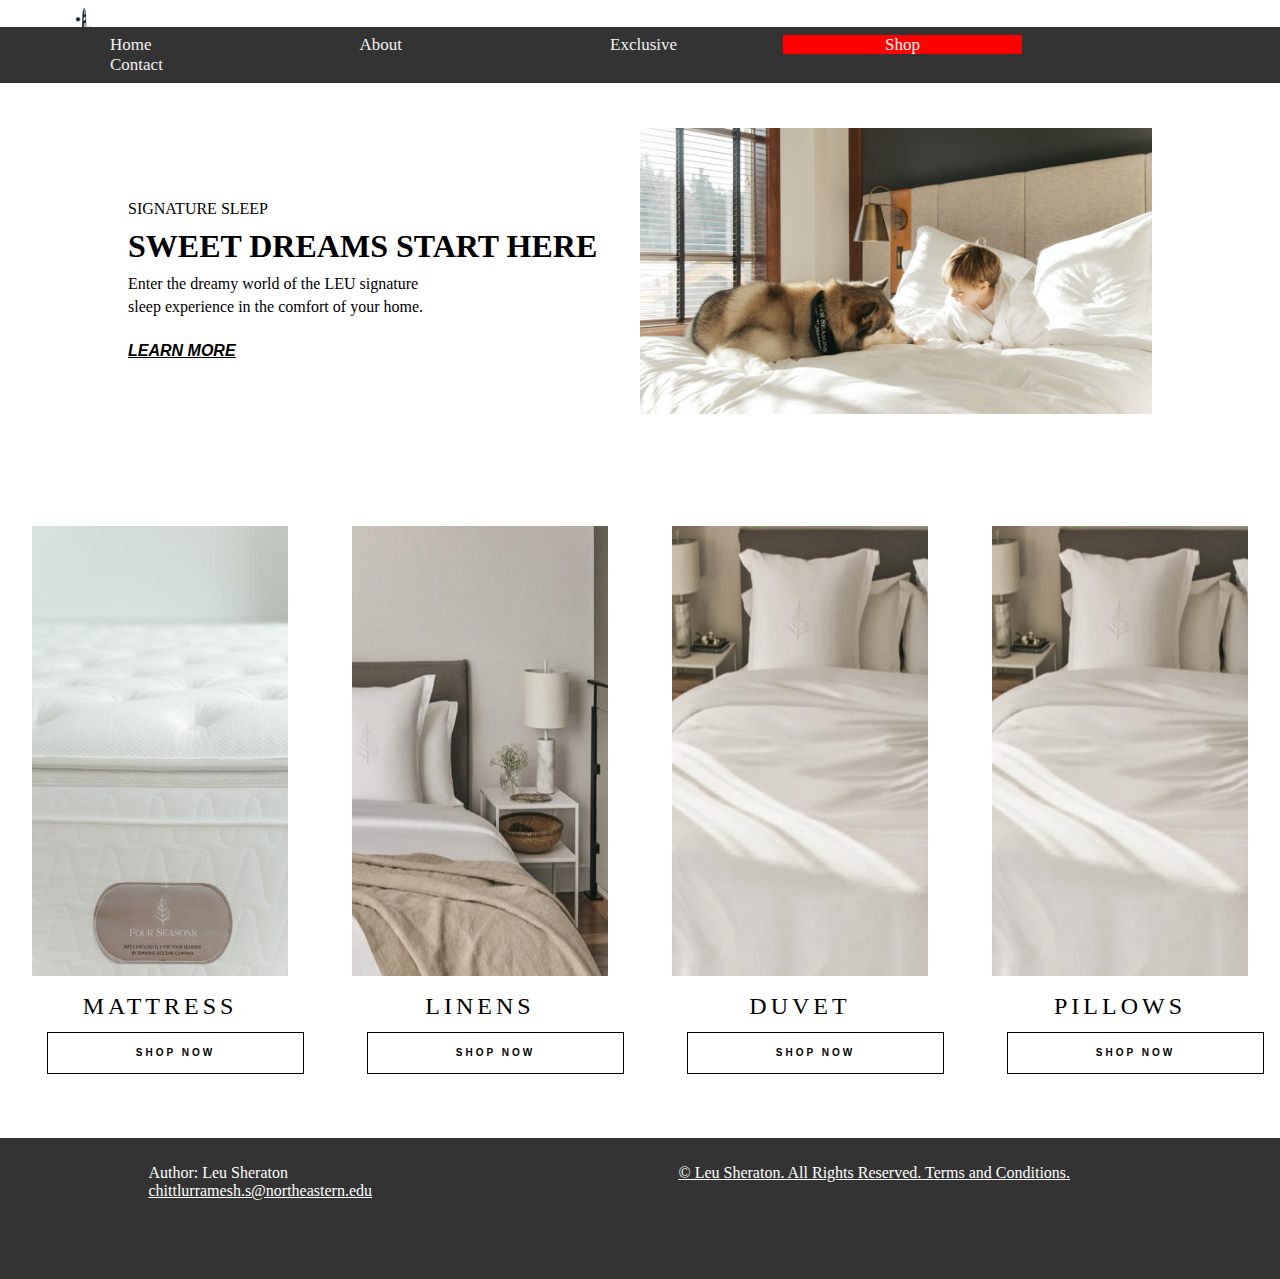
<file: assignment1/shop.html>
<html lang="en">
<head>
    <meta charset="UTF-8">
    <meta http-equiv="X-UA-Compatible" content="IE=edge">
    <meta name="viewport" content="width=device-width, initial-scale=1.0">
    <link rel="stylesheet" href="index.css">
    <link rel="shortcut icon" href="images/favicon.ico" type="image/x-icon">
    <title>Shop</title>
</head>
<body>
    <div class="nav">
        <div class="logo">
            <img src="images/logo.png" alt="logo">
        </div>
        <div class="topnav">
            <a  href="index.html">Home</a>
            <a  href="about.html">About</a>
            <a  href="exclusive.html">Exclusive</a>
            <a class="active" href="shop.html">Shop</a>
            <a href="contact.html">Contact</a>
            
        </div>
    </div>
    
    <div class="section2">
        <div class="min1">
            <p style="margin-bottom: 2%;">SIGNATURE SLEEP</p>
            <h1 style="margin-bottom: 2%;">SWEET DREAMS START HERE</h1>
            <p style="margin-bottom: 1%;">Enter the dreamy world of the LEU signature</p>
            <p>sleep experience in the comfort of your home.</p>
            <a href="#">
                <p class="button12">LEARN MORE</p>
            </a>
        </div>
        <div class="min2">
            <img src="images/img1.jpeg" alt="">
        </div>
    </div>
    <div class="row">
        <div class="column">
            <img src="images/bed.jpeg" alt="">
            <h3>MATTRESS</h3>
            <a href="#">SHOP NOW</a>
        </div>
        <div class="column">
            <img src="images/lenin.jpeg" alt="">
            <h3>LINENS</h3>
            <a href="#">SHOP NOW</a>
        </div>
        <div class="column">
            <img src="images/duvet.jpeg" alt="">
            <h3>DUVET</h3>
            <a href="#">SHOP NOW</a>
        </div>
        <div class="column">
            <img src="images/pillow.jpeg" alt="">
            <h3>PILLOWS</h3>
            <a href="#">SHOP NOW</a>
        </div>
      </div>
    <div class="footer1">
        <div class="leftdiv">
            <p>Author: Leu Sheraton</p>
            <p><a href="mailto:chittlurramesh.s@northeastern.edu">chittlurramesh.s@northeastern.edu</a></p>
          
        </div>
        <div class="rightdiv">
            <p><a href="copyright.html">&#xa9; Leu Sheraton. All Rights Reserved. Terms and Conditions.</a> </p>
          
        </div>
    </div>
</body>
</html>
</file>
<file: assignment1/index.css>
* {
  margin: 0;
}
.topnav {
  float: right;
  padding: 0.5em;
  margin-top: 2%;
    background-color: #333;
    overflow: hidden;
    width: fit-content;
  }
 
  .topnav a {
    
    color: #f2f2f2;
    text-align: center;
    padding: 0em 6em;
    text-decoration: none;
    font-size: 17px;
  }
  
  .topnav a:hover {
    background-color: #ddd;
    color: black;
  }
  
  .topnav a.active {
    background-color: red;
    color: white;
  }
  .logo{
    height: 0.1em;
    width: 0.1em;
    float: left;
    padding-left: 3%;
  }
  .logo img{
    height: 5em;
    width: 5em;
    color: black;
  }
  .nav{
width: 100%;
  }
  .mainImage{
    padding-top: 7%;
  }
  .mainImage img, .mainImage1 img{
    width:100%;
    height: auto;

  }
  .mainText{
    padding: 2em 0 2em 0;
    text-align: center;
  }
  .mainText h1{
    font-family: 'Segoe UI', Tahoma, Geneva, Verdana, sans-serif;
  }
  .mainText1{
    padding: 2em 0 2em 0;
    text-align: center;
  }
  .mainText1 h1{
    font-size: 3em;
    font-family:Cambria, Cochin, Georgia, Times, 'Times New Roman', serif;
  }
  .mainText1 p{
    font-size: 1.5em;
  }
  .card {
    box-shadow: 0 4px 8px 0 rgba(0,0,0,0.2);
    transition: 0.3s;
    float: left;
    width: 40%;margin: 5%;
    
  }
  
  .card:hover {
    box-shadow: 0 8px 16px 0 rgba(0,0,0,0.2);
  }
  
  .container {
    text-align: center;
    padding: 30px 16px;
  }
  .sec{
    height: 100%;
  }
  .footer{
    background-color: #333;
    color: white;
  }
  .footer1{
    background-color: #333;
    color: white;
    height: 10%;
    margin-top: 5%;
    padding: 2%;
  }
  .leftdiv{
    float: left;
    padding-left: 10%;
  }
  .leftdiv a,.rightdiv a{
    color: white;
  }
.rightdiv{
  float: right;
  padding-right: 15%;
}
.maincontent1{
  text-align: center;
  padding: 10%;
}
.maincontent2{
  text-align: center;
  padding: 5%;
}
.maincontent1 p{
  font-size: 1.2em;
  font-family: Verdana, Geneva, Tahoma, sans-serif;
}
.maincontent1 button{
  background-color:#333333;
  color: white;
  padding: 0.5em;
  margin-top: 1rem;
  border-radius: 15px;
}
.widthimage{
  width: 33.333%;
  
  float: left;
  
}
.widthimage img{
  height: 80% ;
  width: 100%;
}
.heightdiv{
  height: 50%;
}
.section1 img{
  margin-top: 1%;
  width: 100%;
  height: auto;
}
.section2{
  padding: 10%;
  height: 30vh;
}
.section2 .min1{
  width: 50%;
  float: left;
  margin-top: 7%;

}
.section2 .min2 img{
  float: right;
  width: 50%;
}
.button12{
 margin-top: 5%;
  font-style: italic;
  text-decoration-line: underline;
  color: black;
  font-weight: 600;
  font-family: 'Segoe UI', Tahoma, Geneva, Verdana, sans-serif;
}

.column {
  float: left;
  width: 20%;
  margin-right: 2.5%;
  margin-left: 2.5%;
}

.row:after {
  content: "";
  display: table;
  clear: both;
}
.column img{
  width: 100%;
  height: 50vh;
}
.column h3{
  font-size: 24px;
  line-height: 31px;
  font-weight: 300;
  letter-spacing: 4px;
  text-align: center;
  text-transform: uppercase;
  margin-top: 15px;
}
.column a{
  
  position: relative;
    display: inline-block;
    padding: 14px 28px;
    line-height: normal;
    border: 1px solid transparent;
    border-radius: 0;
    text-transform: uppercase;
    font-size: 14px;
    text-align: center;
    letter-spacing: 0.2em;
    font-family: Helvetica, sans-serif;
    font-weight: 300;
    font-style: normal;
    background-color: transparent;
    -webkit-transition: background-color .3s ease-out,color .3s ease-out,border-color .3s ease-out;
    transition: background-color .3s ease-out,color .3s ease-out,border-color .3s ease-out;
    z-index: 1;
    -webkit-tap-highlight-color: initial;
    font-family: Helvetica Neue,Helvetica,san-serif;
    font-size: 10px;
    font-weight: bold;
    letter-spacing: 3px;
    line-height: 40px;
    border: 1px solid #000;
    color: #000 !important;
    padding: 0 40px;
    margin-top: 0;
    min-width: 175px;
    height: 40px;
    text-align: center;
    text-decoration: none;
    margin-left: 15px;
    margin-top: 10px;
}
.terms{
  text-align: center;
  padding: 5%;
  text-indent: 1rem;
  text-justify:newspaper;
}
.terms h1{
  margin-top: 5%;
}
</file>
